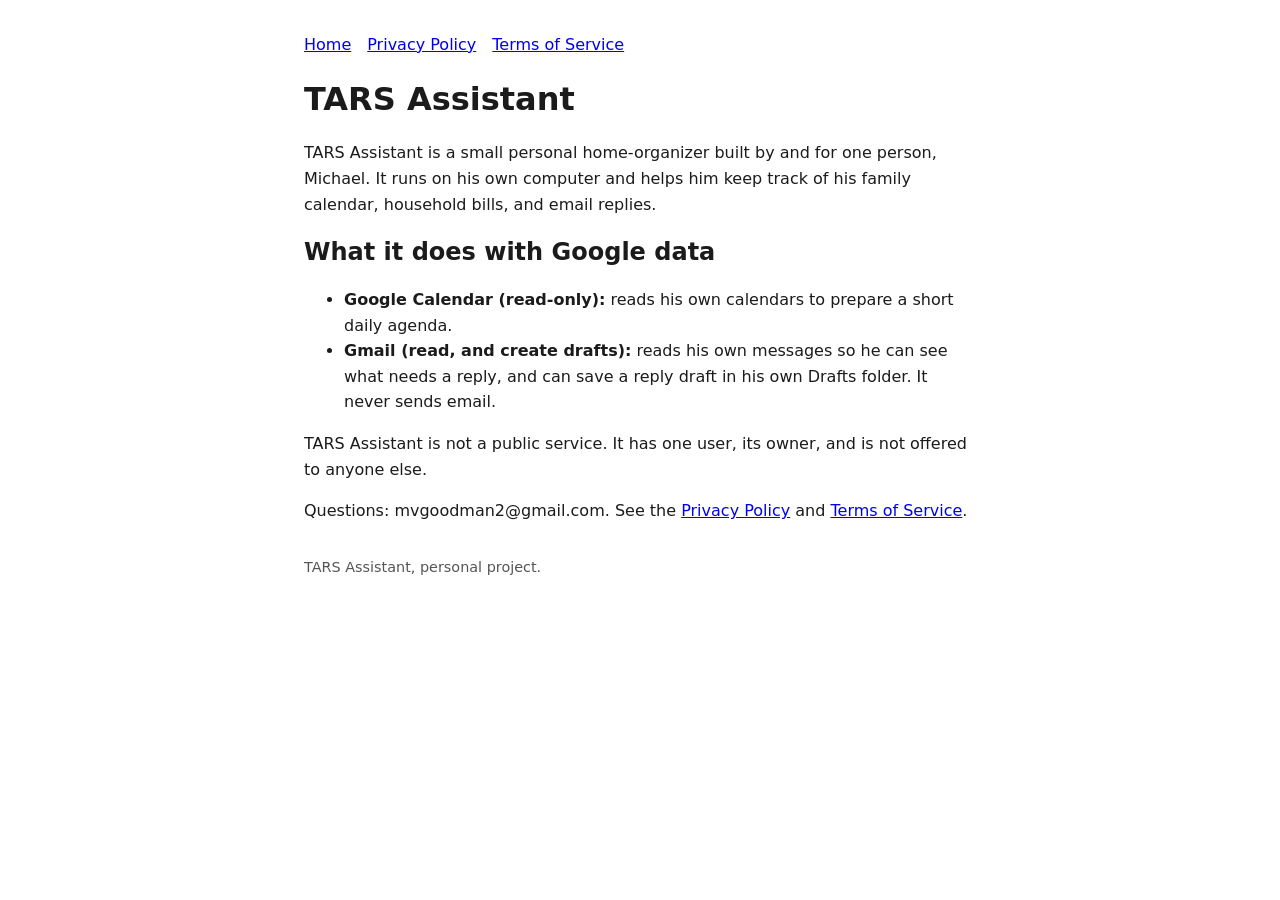
<file: index.html>
<!doctype html>
<html lang="en"><head><meta charset="utf-8"><meta name="viewport" content="width=device-width,initial-scale=1">
<title>TARS Assistant</title><link rel="stylesheet" href="style.css"></head><body>
<nav><a href="index.html">Home</a><a href="privacy.html">Privacy Policy</a><a href="terms.html">Terms of Service</a></nav>
<h1>TARS Assistant</h1>
<p>TARS Assistant is a small personal home-organizer built by and for one person, Michael. It runs on his own computer and helps him keep track of his family calendar, household bills, and email replies.</p>
<h2>What it does with Google data</h2>
<ul>
<li><strong>Google Calendar (read-only):</strong> reads his own calendars to prepare a short daily agenda.</li>
<li><strong>Gmail (read, and create drafts):</strong> reads his own messages so he can see what needs a reply, and can save a reply draft in his own Drafts folder. It never sends email.</li>
</ul>
<p>TARS Assistant is not a public service. It has one user, its owner, and is not offered to anyone else.</p>
<p>Questions: mvgoodman2@gmail.com. See the <a href="privacy.html">Privacy Policy</a> and <a href="terms.html">Terms of Service</a>.</p>
<footer>TARS Assistant, personal project.</footer>
</body></html>
</file>
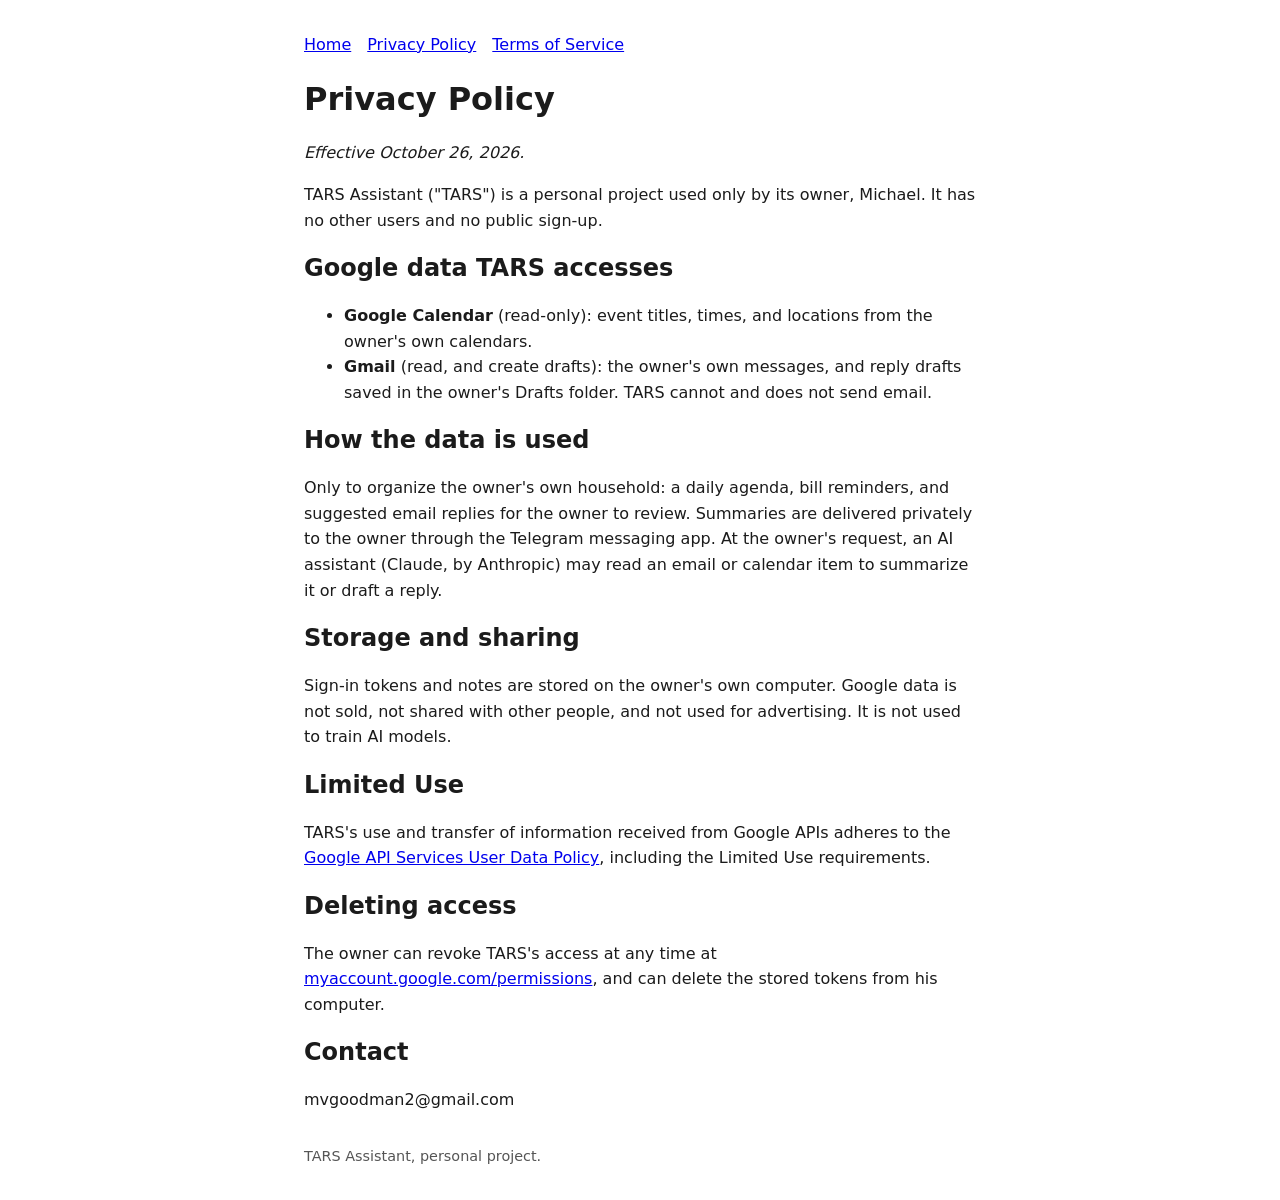
<file: privacy.html>
<!doctype html>
<html lang="en"><head><meta charset="utf-8"><meta name="viewport" content="width=device-width,initial-scale=1">
<title>Privacy Policy - TARS Assistant</title><link rel="stylesheet" href="style.css"></head><body>
<nav><a href="index.html">Home</a><a href="privacy.html">Privacy Policy</a><a href="terms.html">Terms of Service</a></nav>
<h1>Privacy Policy</h1>
<p><em>Effective October 26, 2026.</em></p>
<p>TARS Assistant ("TARS") is a personal project used only by its owner, Michael. It has no other users and no public sign-up.</p>
<h2>Google data TARS accesses</h2>
<ul>
<li><strong>Google Calendar</strong> (read-only): event titles, times, and locations from the owner's own calendars.</li>
<li><strong>Gmail</strong> (read, and create drafts): the owner's own messages, and reply drafts saved in the owner's Drafts folder. TARS cannot and does not send email.</li>
</ul>
<h2>How the data is used</h2>
<p>Only to organize the owner's own household: a daily agenda, bill reminders, and suggested email replies for the owner to review. Summaries are delivered privately to the owner through the Telegram messaging app. At the owner's request, an AI assistant (Claude, by Anthropic) may read an email or calendar item to summarize it or draft a reply.</p>
<h2>Storage and sharing</h2>
<p>Sign-in tokens and notes are stored on the owner's own computer. Google data is not sold, not shared with other people, and not used for advertising. It is not used to train AI models.</p>
<h2>Limited Use</h2>
<p>TARS's use and transfer of information received from Google APIs adheres to the <a href="https://developers.google.com/terms/api-services-user-data-policy">Google API Services User Data Policy</a>, including the Limited Use requirements.</p>
<h2>Deleting access</h2>
<p>The owner can revoke TARS's access at any time at <a href="https://myaccount.google.com/permissions">myaccount.google.com/permissions</a>, and can delete the stored tokens from his computer.</p>
<h2>Contact</h2>
<p>mvgoodman2@gmail.com</p>
<footer>TARS Assistant, personal project.</footer>
</body></html>
</file>
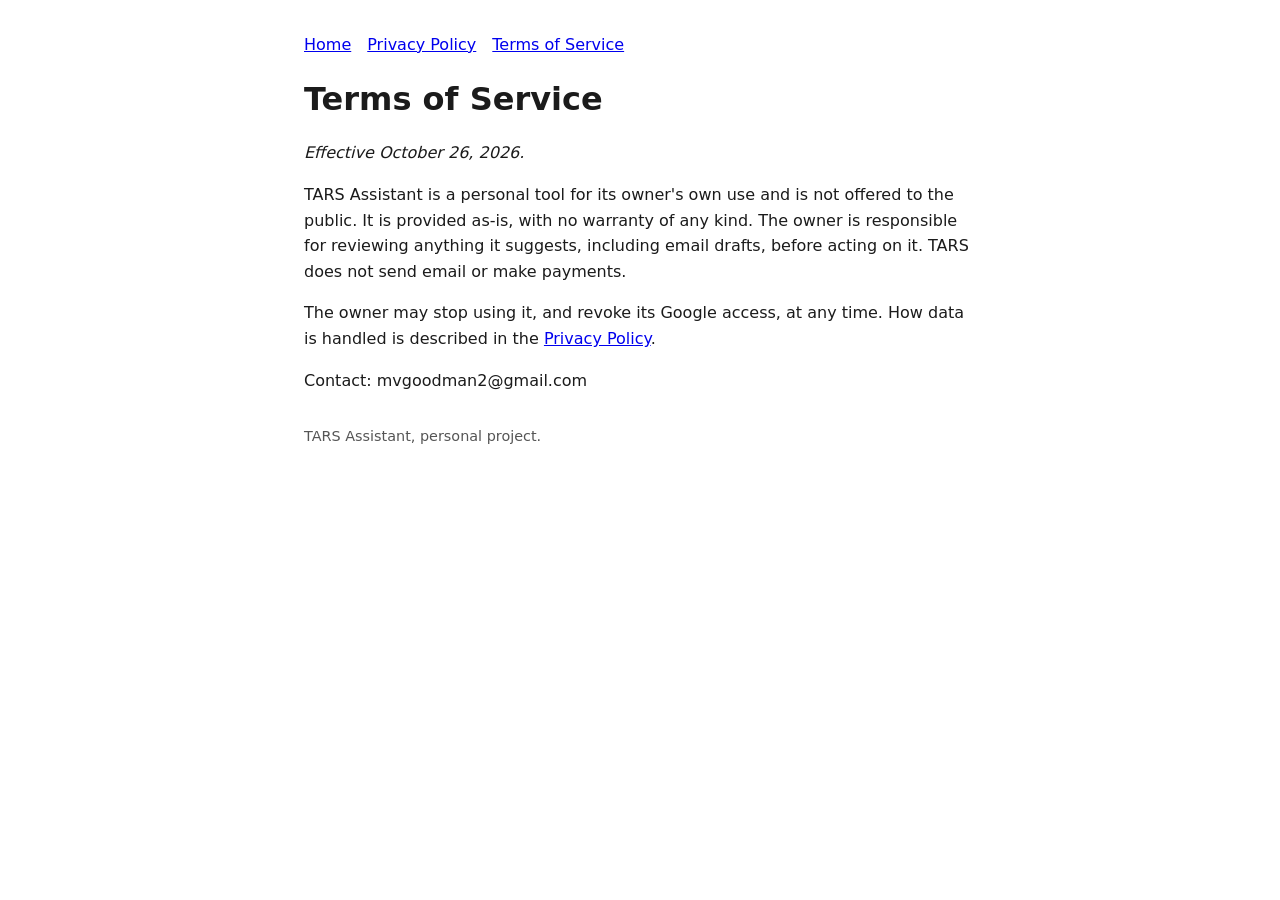
<file: terms.html>
<!doctype html>
<html lang="en"><head><meta charset="utf-8"><meta name="viewport" content="width=device-width,initial-scale=1">
<title>Terms of Service - TARS Assistant</title><link rel="stylesheet" href="style.css"></head><body>
<nav><a href="index.html">Home</a><a href="privacy.html">Privacy Policy</a><a href="terms.html">Terms of Service</a></nav>
<h1>Terms of Service</h1>
<p><em>Effective October 26, 2026.</em></p>
<p>TARS Assistant is a personal tool for its owner's own use and is not offered to the public. It is provided as-is, with no warranty of any kind. The owner is responsible for reviewing anything it suggests, including email drafts, before acting on it. TARS does not send email or make payments.</p>
<p>The owner may stop using it, and revoke its Google access, at any time. How data is handled is described in the <a href="privacy.html">Privacy Policy</a>.</p>
<p>Contact: mvgoodman2@gmail.com</p>
<footer>TARS Assistant, personal project.</footer>
</body></html>
</file>
<file: style.css>
body{font-family:system-ui,Segoe UI,Arial,sans-serif;max-width:42rem;margin:2rem auto;padding:0 1rem;line-height:1.6;color:#1b1b1b;background:#fff}
h1,h2{line-height:1.25}nav a{margin-right:1rem}footer{margin-top:2rem;color:#555;font-size:.9rem}
@media (prefers-color-scheme:dark){body{background:#151515;color:#eee}a{color:#8ab4f8}footer{color:#aaa}}
</file>
